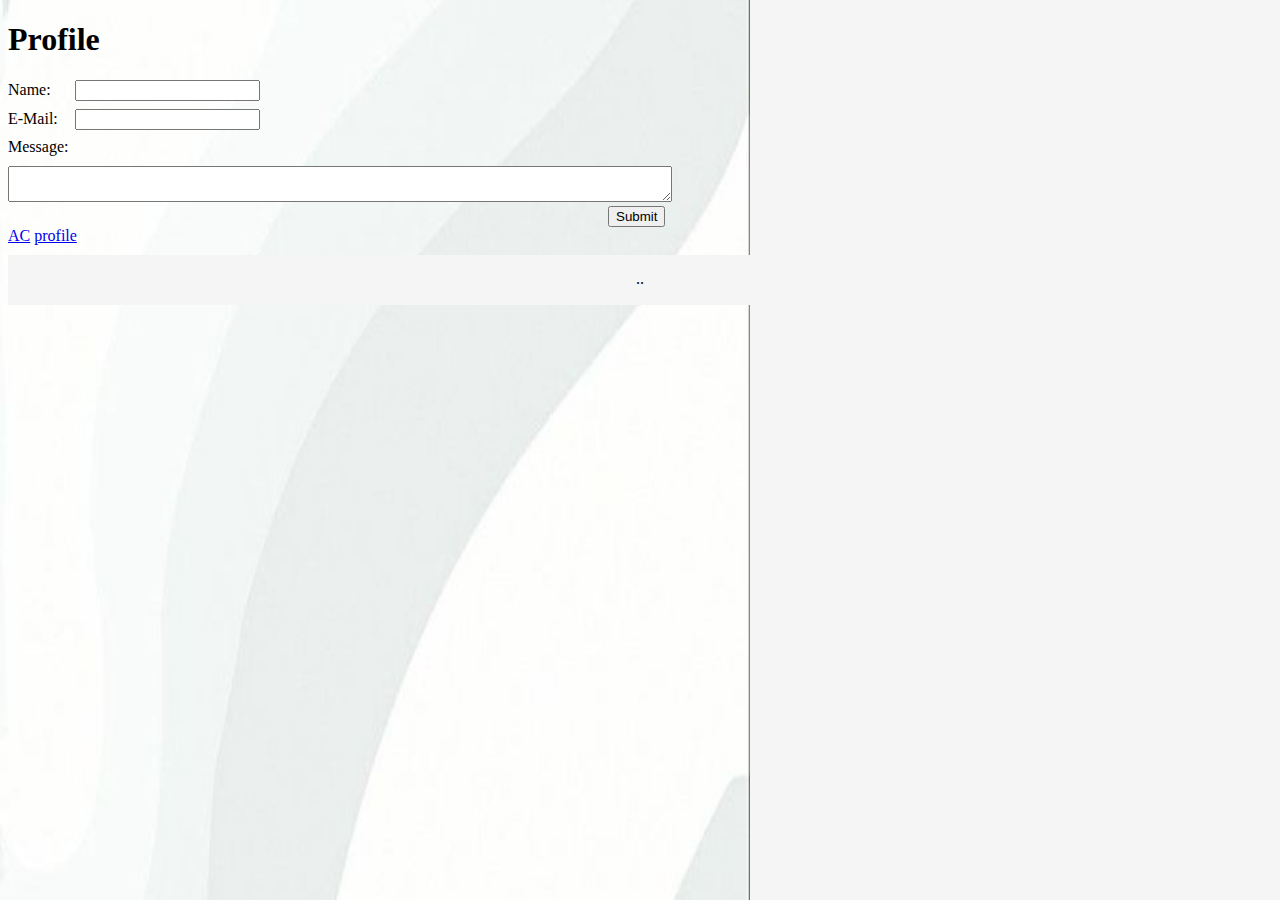
<file: index.html>
<!DOCTYPE html>
<html lang="en">
<head>
	<meta charset="utf-8">
	<meta name="viewport" content="width=device-width, initial-scale=1">
	<link rel="stylesheet" href="style.css">
	<title>Shanks 简历</title>
</head>

<!-- Content Element -->
<body>

<!-- Content -->
<h1>Profile</h1>

	<form class="" action="profile.html" method="post">
		<label>Name:</label>
		<input type="text" name=""><br>
		<label>E-Mail:</label>
		<input type="E-Mail" name=""><br>
		<label>Message:</label><br>
		<textarea	row="10" cols="80"></textarea><br>
		<input class="submit" type="submit" name=""><br>
	</form>
	<a href="AC.html" target="_blank" >AC</a>
	<a href="profile.html" target="_blank" >profile</a>
	
	
</body>
<!-- Content Element End -->

<!-- Foot -->
<footer>
	<div class="footer">
    	<p>..</p>
  	</div>
</footer>
<!-- Foot End -->
</html>
</file>
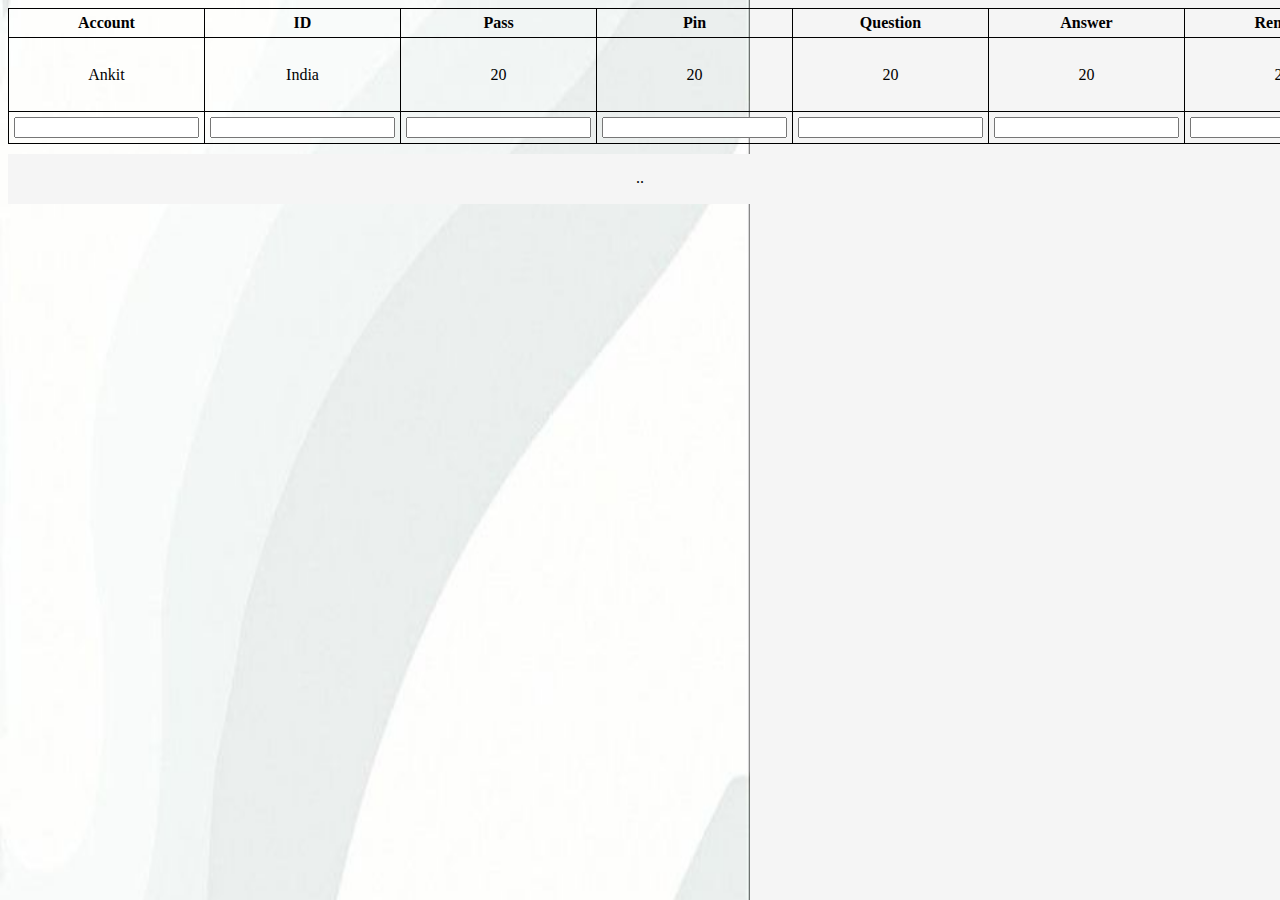
<file: AC.html>
<!DOCTYPE html>
<html lang="en">
<head>
	<meta charset="utf-8">
	<meta name="viewport" content="width=device-width, initial-scale=1">
	<link rel="stylesheet" href="style.css">
	<script type="text/javascript" src="table_script.js"></script>
	<title>Shanks 简历</title>
</head>

<!-- Content Element -->
<body>

	<div id="wrapper">
		<table align='center' cellspacing=2 cellpadding=5 id="data_table" border=1>
			<tr>
			<th>Account</th>
			<th>ID</th>
			<th>Pass</th>
			<th>Pin</th>
			<th>Question</th>
			<th>Answer</th>
			<th>Remark</th>
			</tr>

			<tr id="row1">
			<td id="Account_row1">Ankit</td>
			<td id="ID_row1">India</td>
			<td id="Pass_row1">20</td>
			<td id="Pin_row1">20</td>
			<td id="Question_row1">20</td>
			<td id="Answer_row1">20</td>
			<td id="Remark_row1">20</td>
			<td>
			<input type="button" id="edit_button1" value="Edit" class="edit" onclick="edit_row('1')">
			<input type="button" id="save_button1" value="Save" class="save" onclick="save_row('1')">
			<input type="button" value="Delete" class="delete" onclick="delete_row('1')">
			</td>
			</tr>
			
			<tr>
			<td><input type="text" id="new_Account"></td>
			<td><input type="text" id="new_ID"></td>
			<td><input type="text" id="new_Pass"></td>
			<td><input type="text" id="new_Pin"></td>
			<td><input type="text" id="new_Question"></td>
			<td><input type="text" id="new_Answer"></td>
			<td><input type="text" id="new_Remark"></td>
			<td><input type="button" class="add" onclick="add_row();" value="Add Row"></td>
			</tr>

		</table>
	</div>

</body>
<!-- Content Element End -->

<!-- Foot -->
<footer>
	<div class="footer">
    	<p>..</p>
  	</div>
</footer>
<!-- Foot End -->
</html>
</file>
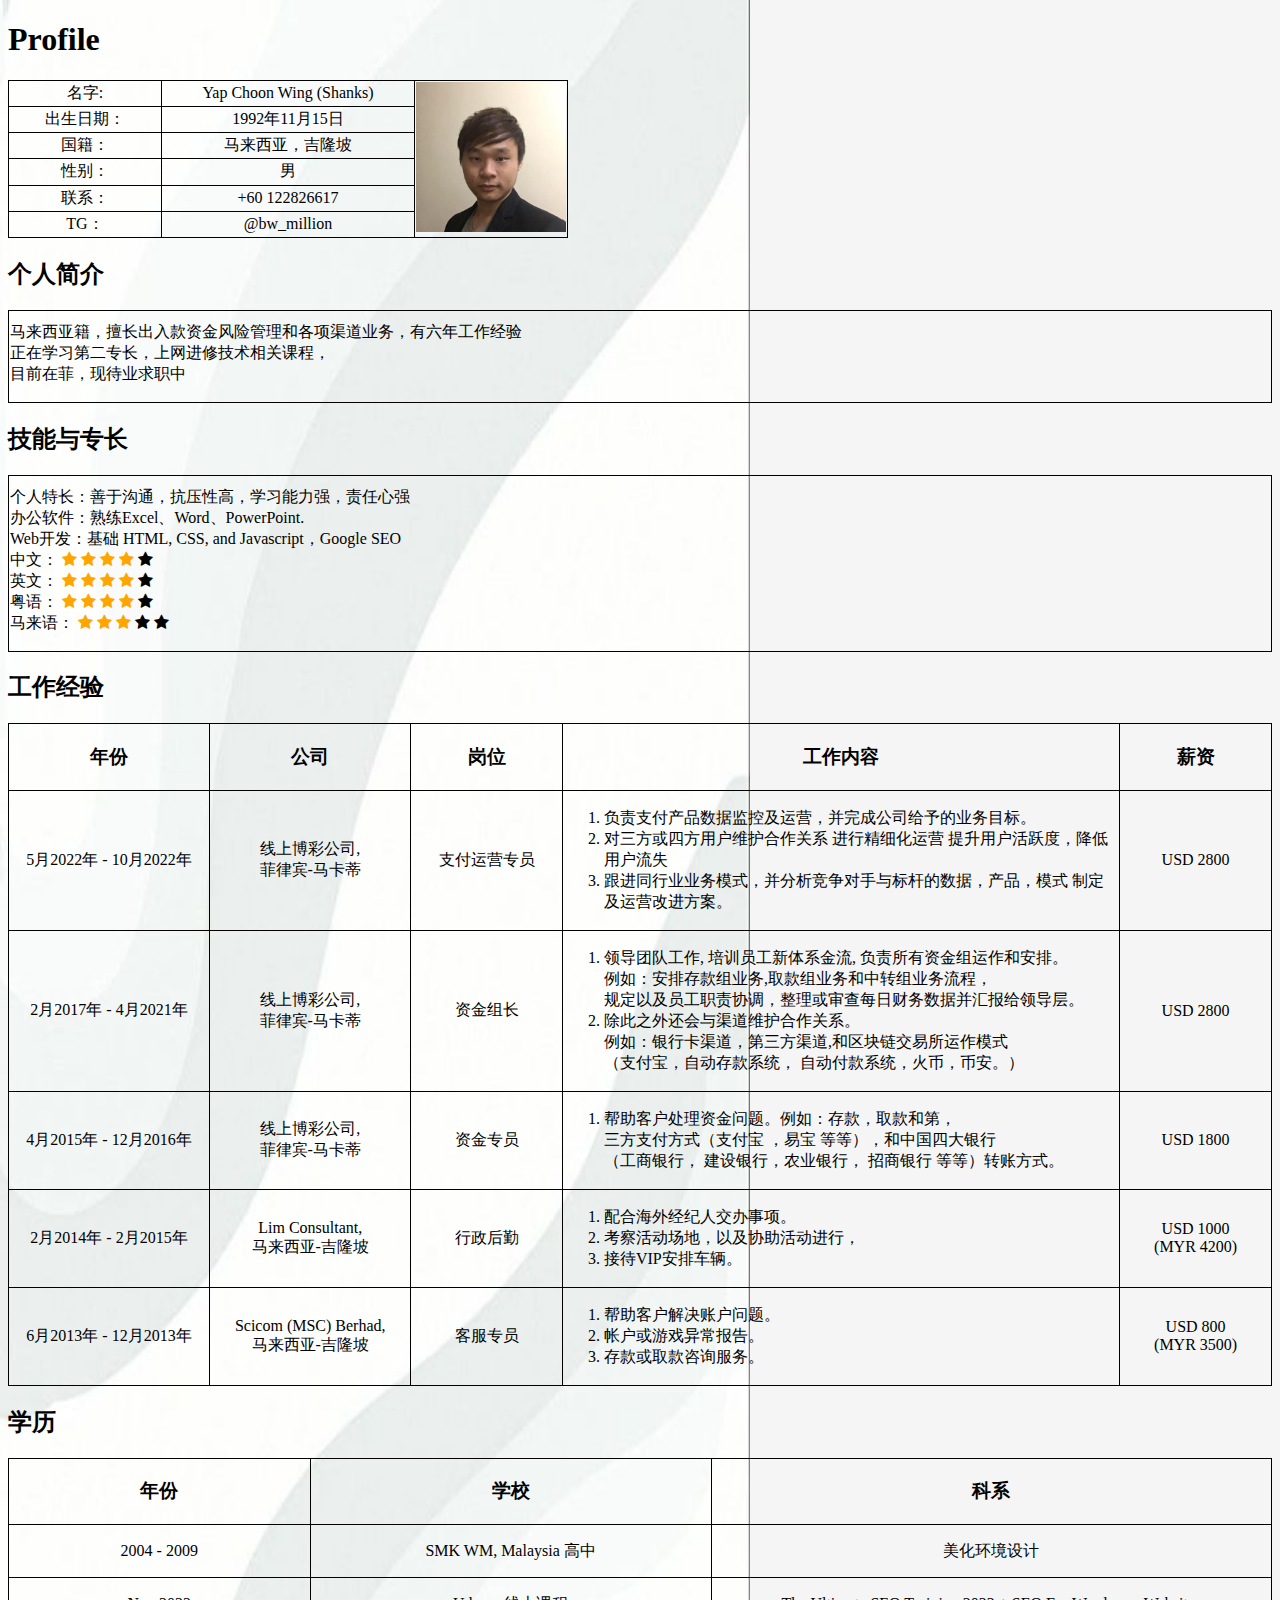
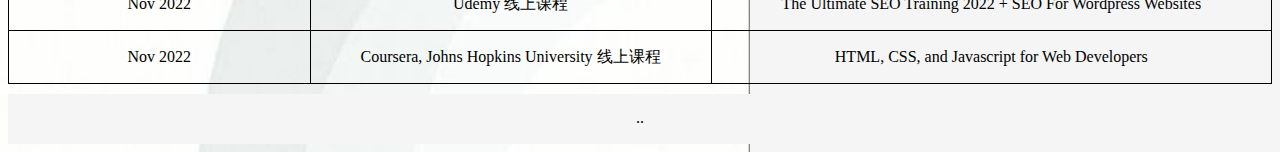
<file: profile.html>
<!DOCTYPE html>
<html lang="en">
<head>
	<meta charset="utf-8">
	<meta name="viewport" content="width=device-width, initial-scale=1">
	<link rel="stylesheet" href="style.css">
	<link rel="stylesheet" href="https://cdnjs.cloudflare.com/ajax/libs/font-awesome/4.7.0/css/font-awesome.min.css">
	<title>Shanks 简历</title>
</head>

<!-- Content Element -->
<body>

<!-- Content -->
<h1>Profile</h1>
<table>
	<tr>
		<td width="150px">名字: </td>
		<td width="250px">Yap Choon Wing (Shanks)</td>
		<td rowspan="6"><img src="jy.jpeg" width="150" height="150"></td>
	</tr>
	<tr>
		<td width="150px">出生日期：</td>
		<td width="250px">1992年11月15日</td>
	</tr>
	<tr>
		<td width="150px">国籍：</td>
		<td width="250px">马来西亚，吉隆坡 </td>
	</tr>
	<tr>
		<td width="150px">性别：</td>
		<td width="250px">男</td>
	</tr>
	<tr>
		<td width="150px">联系：</td>
		<td width="250px">+60 122826617</td>
	</tr>
	<tr>
		<td width="150px">TG：</td>
		<td width="250px">@bw_million </td>
	</tr>
</table>

<h2>个人简介</h2>
<table>
	<tr>
		<td width="1260px">
			<p id="p1">
			马来西亚籍，擅长出入款资金风险管理和各项渠道业务，有六年工作经验<br>
			正在学习第二专长，上网进修技术相关课程，<br>
			目前在菲，现待业求职中
			</p>
		</td>
	</tr>
</table>

<h2>技能与专长</h2>
<table>
	<tr>
		<td width="1260px">
			<p id="p1">
			个人特长：善于沟通，抗压性高，学习能力强，责任心强<br>
			办公软件：熟练Excel、Word、PowerPoint.<br>
			Web开发：基础 HTML, CSS, and Javascript，Google SEO<br>
			中文：
			<span class="fa fa-star checked"></span>
			<span class="fa fa-star checked"></span>
			<span class="fa fa-star checked"></span>
			<span class="fa fa-star checked"></span>
			<span class="fa fa-star"></span><br />
			英文：
			<span class="fa fa-star checked"></span>
			<span class="fa fa-star checked"></span>
			<span class="fa fa-star checked"></span>
			<span class="fa fa-star checked"></span>
			<span class="fa fa-star"></span><br />
			粤语：
			<span class="fa fa-star checked"></span>
			<span class="fa fa-star checked"></span>
			<span class="fa fa-star checked"></span>
			<span class="fa fa-star checked"></span>
			<span class="fa fa-star"></span><br />
			马来语：
			<span class="fa fa-star checked"></span>
			<span class="fa fa-star checked"></span>
			<span class="fa fa-star checked"></span>
			<span class="fa fa-star"></span>
			<span class="fa fa-star"></span>
			</p>
		</td>
	</tr>
</table>

<h2>工作经验</h2>
<table>
  <tr>
    <th width="200px"><h3>年份</h3></th>
    <th width="200px"><h3>公司</h3></th>
    <th width="150px"><h3>岗位</h3></th>
    <th width="560px"><h3>工作内容</h3></th>
    <th width="150px"><h3>薪资</h3></th>
  </tr>
    <tr>
    <td>5月2022年 - 10月2022年</td>
    <td>线上博彩公司, <br> 菲律宾-马卡蒂</td>
    <td>支付运营专员</td>
    <td>
    	<ol>
    		<li>
    			负责支付产品数据监控及运营，并完成公司给予的业务目标。
    		</li>
    		<li>
    			对三方或四方用户维护合作关系 进行精细化运营 提升用户活跃度，降低用户流失
    		</li>
    		<li>
    				跟进同行业业务模式，并分析竞争对手与标杆的数据，产品，模式 制定及运营改进方案。
    		</li>
    	</ol>
		</td>
    <td>USD 2800</td>
  </tr>
  <tr>
    <td>2月2017年 - 4月2021年</td>
    <td>线上博彩公司, <br> 菲律宾-马卡蒂</td>
    <td>资金组长</td>
    <td>
    	<ol>
    	<li>
    		领导团队工作, 培训员工新体系金流, 负责所有资金组运作和安排。<br />
				例如：安排存款组业务,取款组业务和中转组业务流程，<br />
				规定以及员工职责协调，整理或审查每日财务数据并汇报给领导层。
			</li>
			<li>
				除此之外还会与渠道维护合作关系。<br />
				例如：银行卡渠道，第三方渠道,和区块链交易所运作模式<br />
				（支付宝，自动存款系统， 自动付款系统，火币，币安。）
			</li>
			</ol>
		</td>
    <td>USD 2800</td>
  </tr>
  <tr>
    <td>4月2015年 - 12月2016年</td>
    <td>线上博彩公司, <br> 菲律宾-马卡蒂</td>
    <td>资金专员</td>
    <td>
    	<ol>
    		<li>
    			帮助客户处理资金问题。例如：存款，取款和第，<br />
					三方支付方式（支付宝 ，易宝 等等），和中国四大银行<br />
					（工商银行， 建设银行，农业银行， 招商银行 等等）转账方式。
    		</li>
    	</ol>
		</td>
    <td>USD 1800</td>
  </tr>
  <tr>
    <td>2月2014年 - 2月2015年</td>
    <td>Lim Consultant, <br> 马来西亚-吉隆坡</td>
    <td>行政后勤</td>
    <td>
    	<ol>
    		<li>
    			配合海外经纪人交办事项。
    		</li>
    		<li>
    			考察活动场地，以及协助活动进行，
    		</li>
    		<li>
    			接待VIP安排车辆。
    		</li>
    	</ol>
		</td>
    <td>USD 1000<br>(MYR 4200)</td>
  </tr>
  <tr>
    <td>6月2013年 - 12月2013年</td>
    <td>Scicom (MSC) Berhad, <br> 马来西亚-吉隆坡</td>
    <td>客服专员</td>
    <td>
    	<ol>
    		<li>
    			帮助客户解决账户问题。
    		</li>
    		<li>
    			帐户或游戏异常报告。
    		</li>
    		<li>
    			存款或取款咨询服务。
    		</li>
    	</ol>
		</td>
    <td>USD 800<br>(MYR 3500)</td>
  </tr>
</table>

<h2>学历</h2>
<table>
  <tr>
    <th width="300px"><h3>年份</h3></th>
    <th width="400px"><h3>学校</h3></th>
    <th width="560px"><h3>科系</h3></th>
  </tr>
  <tr>
    <td>2004 - 2009</td>
    <td>SMK WM, Malaysia 高中</td>
    <td height="50px">美化环境设计</td>
  </tr>
  <tr>
    <td>Nov 2022</td>
    <td>Udemy 线上课程</td>
    <td height="50px">The Ultimate SEO Training 2022 + SEO For Wordpress Websites</td>
  </tr>
    <tr>
    <td>Nov 2022</td>
    <td>Coursera, Johns Hopkins University 线上课程</td>
    <td height="50px">HTML, CSS, and Javascript for Web Developers</td>
  </tr>
</table>


</body>
<!-- Content Element End -->

<!-- Foot -->
<footer>
	<div class="footer">
    	<p>..</p>
  	</div>
</footer>
<!-- Foot End -->
</html>
</file>
<file: style.css>
body {
	color: black;
	background-color: whitesmoke;
	background-image: url("bg.jpeg");
	background-repeat: no-repeat;
	background-size: 750px 2100px;
}

h1 {
	text-align: left;
}

input {
	text-align: left;
}

input.submit {
	margin-left: 600px;
}

label {
	display: inline-block;
	margin-bottom: 10px;
	width: 5%;
}

li {
	text-align: left;
}

#p1 {
	text-align: left;
	margin-top: 10px;
}

.checked {
  color: orange;
}

table, th, td, tr {
  border: 1px solid black;
  border-collapse: collapse;
  text-align: center;
	page-break-inside: auto;
}


/********** Large devices only **********/
@media (min-width: 1200px) {
	.footer {
   	width: 100%;
   	height: 50px;
   	background-color: whitesmoke;
   	color: black;
   	text-align: center;
	}

	.footer p {
		padding-top: 15px;
		margin-top: 10px;
	}

}

/********** Medium devices only **********/
@media (min-width: 992px) and (max-width: 1199px) {
	.footer {
   	width: 100%;
   	height: 50px;
   	background-color: whitesmoke;
   	color: black;
   	text-align: center;
	}

	.footer p {
		padding-top: 15px;
		margin-top: 10px;
	}

}

/********** Small devices only **********/
@media (min-width: 768px) and (max-width: 991px) {
	.footer {
   	width: 100%;
   	height: 50px;
   	background-color: whitesmoke;
   	color: black;
   	text-align: center;
	}

	.footer p {
		padding-top: 15px;
		margin-top: 10px;
	}

}

/********** Extra small devices only **********/
@media (max-width: 767px) {
	.footer {
   	width: 100%;
   	height: 50px;
   	background-color: whitesmoke;
   	color: black;
   	text-align: center;
	}

	.footer p {
		padding-top: 15px;
		margin-top: 10px;
	}

  /* End Navbar */
</file>
